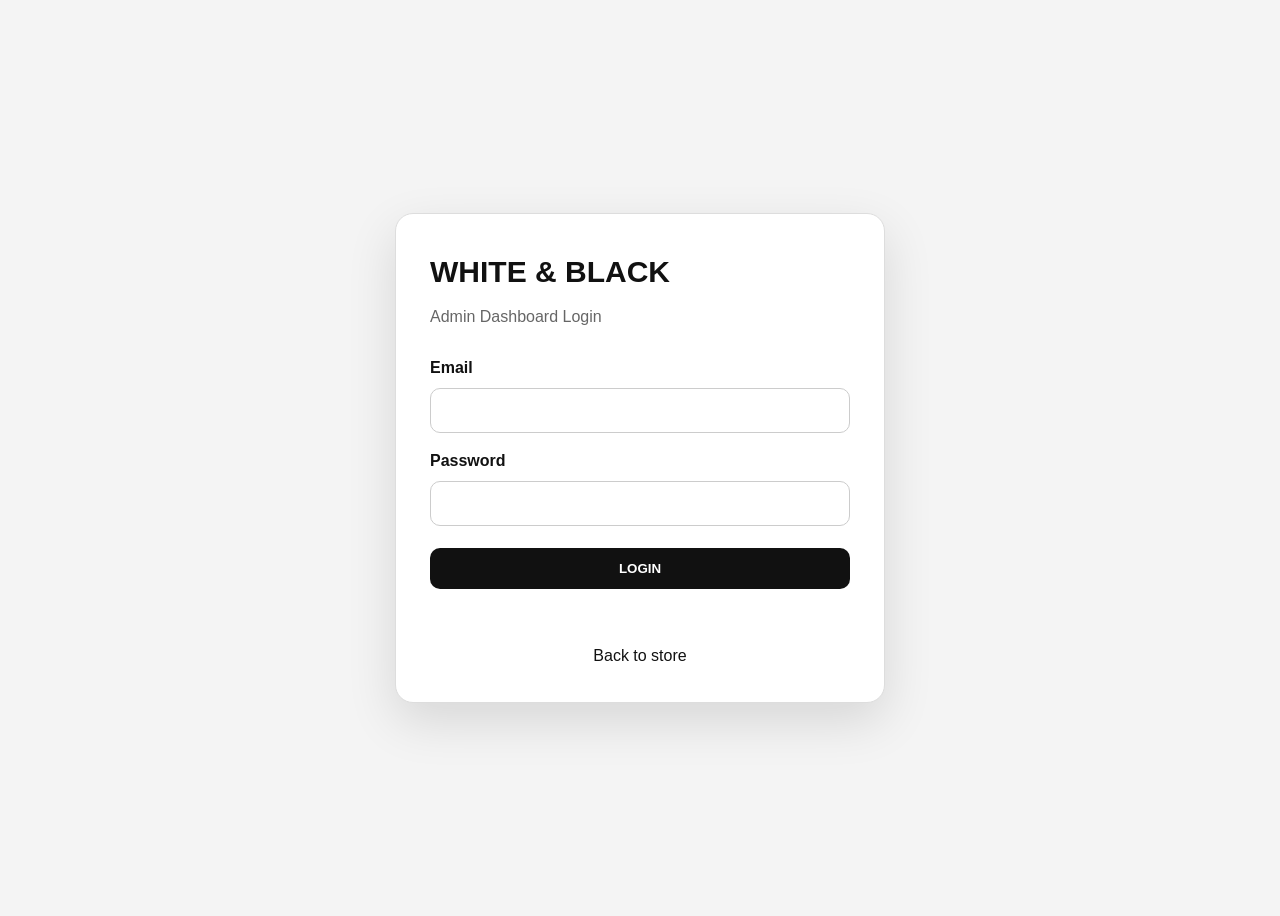
<file: frontend/admin-login.html>
<!doctype html>
<html lang="en">
<head>
<meta charset="UTF-8">
<meta name="viewport" content="width=device-width, initial-scale=1.0">
<title>WHITE & BLACK — Admin Login</title>
<link rel="stylesheet" href="/style/style.css">
<style>
body{min-height:100vh;display:grid;place-items:center;background:#f4f4f4;font-family:Arial,sans-serif;color:#111}
.card{width:min(420px,92vw);background:#fff;border:1px solid #ddd;border-radius:18px;padding:34px;box-shadow:0 18px 50px rgba(0,0,0,.12)}
h1{margin:0 0 8px;font-size:30px}.sub{color:#666;margin-bottom:26px}
label{display:block;font-weight:700;margin:15px 0 7px}input{width:100%;box-sizing:border-box;padding:13px 14px;border:1px solid #ccc;border-radius:10px;font-size:15px}
button{width:100%;margin-top:22px;padding:13px;border:0;border-radius:10px;background:#111;color:#fff;font-weight:700;cursor:pointer}.msg{min-height:22px;margin-top:14px;color:#c00;text-align:center}.back{display:block;text-align:center;margin-top:18px;color:#111;text-decoration:none}
</style>
</head>
<body>
<main class="card">
<h1>WHITE & BLACK</h1><div class="sub">Admin Dashboard Login</div>
<form id="login-form">
<label for="email">Email</label><input id="email" type="email" autocomplete="username" required>
<label for="password">Password</label><input id="password" type="password" autocomplete="current-password" required>
<button type="submit">LOGIN</button>
<div id="msg" class="msg"></div>
</form>
<a class="back" href="/auth">Back to store</a>
</main>
<script>
document.getElementById('login-form').addEventListener('submit', async e=>{
 e.preventDefault(); const msg=document.getElementById('msg'); msg.textContent='';
 try{const r=await fetch('/api/admin/login',{method:'POST',headers:{'Content-Type':'application/json'},credentials:'include',body:JSON.stringify({email:document.getElementById('email').value.trim(),password:document.getElementById('password').value})}); const d=await r.json(); if(!r.ok||!d.success){msg.textContent=d.message||'Login failed';return} location.href='/admin/dashboard';}
 catch(err){msg.textContent='Server connection failed';}
});
</script>
</body>
</html>
</file>
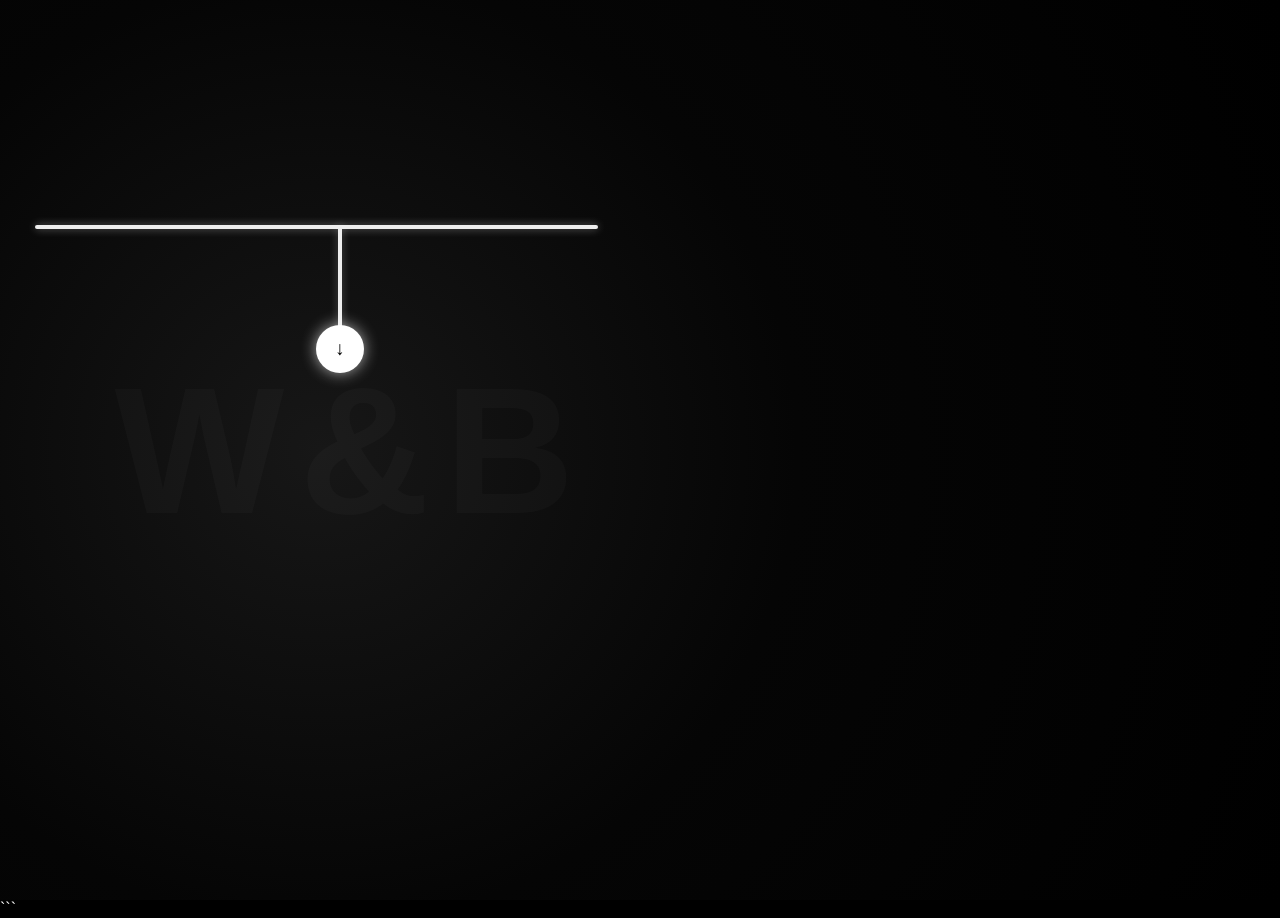
<file: frontend/auth.html>
<!DOCTYPE html>
<html lang="en">

<head>
    <meta charset="UTF-8">
    <meta name="viewport" content="width=device-width, initial-scale=1.0">

    <title>WHITE & BLACK | Login</title>

    <style>
        /* =====================================================
           RESET
        ===================================================== */

        * {
            margin: 0;
            padding: 0;
            box-sizing: border-box;
        }

        html,
        body {
            width: 100%;
            min-height: 100%;
        }

        body {
            background: #000;
            color: #fff;

            font-family:
                Arial,
                Helvetica,
                sans-serif;

            overflow: hidden;
        }


        /* =====================================================
           MAIN SCENE
        ===================================================== */

        .scene {
            width: 100%;
            height: 100vh;

            position: relative;

            display: flex;
            align-items: center;
            justify-content: center;

            overflow: hidden;

            background:
                radial-gradient(
                    circle at 25% 50%,
                    #171717 0%,
                    #050505 45%,
                    #000 100%
                );
        }


        /* =====================================================
           CLOTHES AREA
        ===================================================== */

        .clothes {
            position: absolute;

            left: 0;
            top: 0;

            width: 55%;
            height: 100%;
        }


        /* =====================================================
           BRAND BACKGROUND
        ===================================================== */

        .clothes::before {
            content: "W&B";

            position: absolute;

            left: 50%;
            top: 50%;

            transform:
                translate(-50%, -50%);

            font-size: 180px;

            font-weight: 900;

            letter-spacing: 15px;

            color: rgba(255, 255, 255, 0.025);

            pointer-events: none;

            user-select: none;
        }


        /* =====================================================
           ROPE
        ===================================================== */

        .rope {
            position: absolute;

            top: 25%;
            left: 5%;

            width: 80%;
            height: 4px;

            background: #eeeeee;

            border-radius: 20px;

            box-shadow:
                0 0 8px rgba(255, 255, 255, .4);
        }


        .rope-end {
            position: absolute;

            top: 25%;
            left: 48%;

            width: 4px;
            height: 120px;

            background: #eeeeee;

            border-radius: 10px;

            box-shadow:
                0 0 8px rgba(255, 255, 255, .3);
        }


        /* =====================================================
           HANDLE
        ===================================================== */

        .handle {
            position: absolute;

            top: calc(25% + 100px);
            left: calc(48% - 22px);

            width: 48px;
            height: 48px;

            background: #ffffff;

            color: #000000;

            border-radius: 50%;

            display: flex;
            align-items: center;
            justify-content: center;

            font-size: 19px;
            font-weight: 900;

            cursor: grab;

            user-select: none;

            z-index: 20;

            box-shadow:
                0 0 15px rgba(255,255,255,.65);

            transition:
                transform .2s ease,
                box-shadow .3s ease;
        }

        .handle:hover {
            transform: scale(1.08);

            box-shadow:
                0 0 25px rgba(255,255,255,.9);
        }

        .handle:active {
            cursor: grabbing;

            transform: scale(.95);
        }


        /* =====================================================
           HOODIE
        ===================================================== */

        .shirt {
            position: absolute;

            top: calc(25% + 115px);
            left: calc(48% - 105px);

            width: 210px;
            height: 250px;

            background:
                linear-gradient(
                    135deg,
                    #191919,
                    #080808
                );

            border-radius:
                35px 35px 25px 25px;

            opacity: 0;

            transform:
                translateY(-30px)
                scale(.85);

            transition:
                opacity .6s ease,
                transform .6s ease,
                box-shadow .5s ease;

            z-index: 5;

            box-shadow:
                inset 0 0 0 1px #292929,
                0 20px 40px rgba(0,0,0,.8);
        }


        /* =====================================================
           HOOD
        ===================================================== */

        .shirt::before {
            content: "";

            position: absolute;

            top: -55px;
            left: 47px;

            width: 116px;
            height: 95px;

            background: #101010;

            border-radius:
                60px 60px 30px 30px;

            box-shadow:
                inset 0 0 0 1px #292929;
        }


        /* =====================================================
           HOOD OPENING
        ===================================================== */

        .hood-hole {
            position: absolute;

            top: -35px;
            left: 72px;

            width: 67px;
            height: 45px;

            background: #000;

            border-radius: 50%;

            z-index: 2;
        }


        /* =====================================================
           HOOD STRINGS
        ===================================================== */

        .hood-string-left,
        .hood-string-right {
            position: absolute;

            top: -5px;

            width: 3px;
            height: 45px;

            background: #eeeeee;

            border-radius: 5px;

            z-index: 5;
        }

        .hood-string-left {
            left: 86px;

            transform: rotate(4deg);
        }

        .hood-string-right {
            left: 121px;

            transform: rotate(-4deg);
        }


        /* =====================================================
           SLEEVES
        ===================================================== */

        .sleeve-left,
        .sleeve-right {
            position: absolute;

            top: 20px;

            width: 65px;
            height: 145px;

            background: #101010;

            border-radius: 35px;

            z-index: -1;

            box-shadow:
                inset 0 0 0 1px #292929;
        }

        .sleeve-left {
            left: -45px;

            transform: rotate(18deg);
        }

        .sleeve-right {
            right: -45px;

            transform: rotate(-18deg);
        }


        /* =====================================================
           LOGO ON HOODIE
        ===================================================== */

        .shirt::after {
            content: "WHITE & BLACK";

            position: absolute;

            top: 105px;
            left: 0;

            width: 100%;

            text-align: center;

            color: #fff;

            font-size: 18px;

            font-weight: 900;

            letter-spacing: 2px;

            text-shadow:
                0 0 8px rgba(255,255,255,.3);
        }


        /* =====================================================
           HOODIE ACTIVE
        ===================================================== */

        .shirt.glow {
            opacity: 1;

            transform:
                translateY(0)
                scale(1);

            box-shadow:
                0 0 20px rgba(255,255,255,.35),
                0 0 55px rgba(255,255,255,.15),
                inset 0 0 20px rgba(255,255,255,.04);
        }


        /* =====================================================
           AUTH AREA
        ===================================================== */

        .auth {
            position: absolute;

            right: 8%;

            top: 50%;

            width: 390px;

            transform:
                translateY(-50%)
                translateX(100px);

            opacity: 0;

            pointer-events: none;

            transition:
                opacity .7s ease,
                transform .7s ease;
        }


        .auth.show {
            opacity: 1;

            pointer-events: auto;

            transform:
                translateY(-50%)
                translateX(0);
        }


        /* =====================================================
           AUTH CARD
        ===================================================== */

        .auth-card {
            position: relative;

            background: #ffffff;

            color: #000000;

            padding: 42px;

            border-radius: 0;

            border: 1px solid #dddddd;

            box-shadow:
                0 30px 80px rgba(0,0,0,.55);
        }


        /* Top black line */

        .auth-card::before {
            content: "";

            position: absolute;

            top: 0;
            left: 0;

            width: 100%;
            height: 5px;

            background: #000;
        }


        /* =====================================================
           LOGO
        ===================================================== */

        .logo {
            text-align: center;

            font-size: 27px;

            font-weight: 900;

            letter-spacing: 4px;

            margin-bottom: 30px;
        }


        /* =====================================================
           TABS
        ===================================================== */

        .tabs {
            display: flex;

            margin-bottom: 28px;

            border-bottom: 1px solid #dddddd;
        }


        .tab {
            width: 50%;

            padding: 13px;

            background: none;

            border: none;

            border-bottom: 3px solid transparent;

            cursor: pointer;

            font-size: 13px;

            font-weight: 800;

            letter-spacing: 1px;

            color: #888;

            transition: .3s ease;
        }


        .tab:hover {
            color: #000;
        }


        .tab.active {
            color: #000;

            border-bottom-color: #000;
        }


        /* =====================================================
           FORM
        ===================================================== */

        .form-group {
            margin-bottom: 19px;
        }


        .form-group label {
            display: block;

            margin-bottom: 8px;

            font-size: 12px;

            font-weight: 800;

            letter-spacing: 1px;

            text-transform: uppercase;
        }


        .form-group input {
            width: 100%;

            padding: 14px;

            border: 1px solid #cccccc;

            border-radius: 0;

            outline: none;

            background: #fff;

            color: #000;

            font-size: 14px;

            transition:
                border-color .25s ease,
                box-shadow .25s ease;
        }


        .form-group input::placeholder {
            color: #999;
        }


        .form-group input:focus {
            border-color: #000;

            box-shadow:
                0 0 0 1px #000;
        }


        /* =====================================================
           SIGNUP FIELD
        ===================================================== */

        .signup-only {
            display: none;
        }


        .auth.signup .signup-only {
            display: block;
        }


        /* =====================================================
           SUBMIT
        ===================================================== */

        .submit {
            width: 100%;

            padding: 15px;

            border: 1px solid #000;

            border-radius: 0;

            background: #000;

            color: #fff;

            font-size: 12px;

            font-weight: 800;

            letter-spacing: 2px;

            cursor: pointer;

            margin-top: 8px;

            transition:
                background .3s ease,
                color .3s ease,
                transform .2s ease;
        }


        .submit:hover {
            background: #fff;

            color: #000;

            transform: translateY(-2px);
        }


        .submit:disabled {
            opacity: .55;

            cursor: not-allowed;

            transform: none;
        }


        /* =====================================================
           MESSAGE
        ===================================================== */

        .message {
            display: none;

            text-align: center;

            margin-top: 16px;

            padding: 11px;

            font-size: 12px;

            font-weight: 700;
        }


        .message.show {
            display: block;
        }


        .message.error {
            background: #eeeeee;

            color: #000;
        }


        .message.success {
            background: #000;

            color: #fff;
        }


        /* =====================================================
           HINT
        ===================================================== */

        .hint {
            text-align: center;

            margin-top: 22px;

            color: #888;

            font-size: 11px;

            letter-spacing: .5px;
        }


        /* =====================================================
           MOBILE
        ===================================================== */

        @media (max-width: 900px) {

            body {
                overflow-y: auto;
            }

            .scene {
                min-height: 100vh;

                height: auto;

                flex-direction: column;

                justify-content: flex-start;

                padding: 30px 0 50px;
            }

            .clothes {
                position: relative;

                width: 100%;

                height: 430px;

                min-height: 430px;
            }

            .clothes::before {
                font-size: 100px;
            }

            .auth {
                position: relative;

                right: auto;
                top: auto;

                width: 90%;

                max-width: 390px;

                margin-bottom: 30px;

                transform:
                    translateY(30px)
                    translateX(0);
            }

            .auth.show {
                transform:
                    translateY(0)
                    translateX(0);
            }

            .auth-card {
                padding: 32px 25px;
            }
        }


        /* =====================================================
           SMALL MOBILE
        ===================================================== */

        @media (max-width: 500px) {

            .clothes {
                height: 380px;

                min-height: 380px;
            }

            .rope {
                width: 75%;
            }

            .shirt {
                transform:
                    translateY(-30px)
                    scale(.75);

                transform-origin: top center;
            }

            .shirt.glow {
                transform:
                    translateY(0)
                    scale(.75);
            }

            .handle {
                width: 44px;
                height: 44px;

                left: calc(48% - 20px);
            }

            .auth {
                width: calc(100% - 30px);
            }

            .logo {
                font-size: 22px;

                letter-spacing: 3px;
            }
        }
    </style>
</head>


<body>

    <div class="scene">

        <!-- =================================================
             CLOTHES
        ================================================== -->

        <div class="clothes">

            <div class="rope"></div>

            <div class="rope-end"></div>


            <!-- HOODIE -->

            <div
                class="shirt"
                id="shirt"
            >

                <div class="hood-hole"></div>

                <div class="hood-string-left"></div>

                <div class="hood-string-right"></div>

                <div class="sleeve-left"></div>

                <div class="sleeve-right"></div>

            </div>


            <!-- HANDLE -->

            <div
                class="handle"
                id="handle"
            >
                ↓
            </div>

        </div>


        <!-- =================================================
             AUTH
        ================================================== -->

        <div
            class="auth"
            id="auth"
        >

            <div class="auth-card">

                <div class="logo">
                    WHITE & BLACK
                </div>


                <!-- TABS -->

                <div class="tabs">

                    <button
                        type="button"
                        class="tab active"
                        id="loginTab"
                    >
                        LOGIN
                    </button>


                    <button
                        type="button"
                        class="tab"
                        id="signupTab"
                    >
                        SIGN UP
                    </button>

                </div>


                <!-- FORM -->

                <form id="authForm">

                    <!-- NAME -->

                    <div class="form-group signup-only">

                        <label for="name">
                            Name
                        </label>

                        <input
                            type="text"
                            id="name"
                            name="name"
                            placeholder="Enter your name"
                        >

                    </div>


                    <!-- EMAIL -->

                    <div class="form-group">

                        <label for="email">
                            Email
                        </label>

                        <input
                            type="email"
                            id="email"
                            name="email"
                            placeholder="Enter your email"
                            required
                        >

                    </div>


                    <!-- PASSWORD -->

                    <div class="form-group">

                        <label for="password">
                            Password
                        </label>

                        <input
                            type="password"
                            id="password"
                            name="password"
                            placeholder="Enter your password"
                            required
                        >

                    </div>


                    <!-- SUBMIT -->

                    <button
                        type="submit"
                        class="submit"
                        id="submitButton"
                    >
                        LOGIN
                    </button>


                    <!-- MESSAGE -->

                    <div
                        class="message"
                        id="message"
                    ></div>

                </form>


                <div class="hint">
                    Pull the rope to reveal the store
                </div>

            </div>

        </div>

    </div>


    <script>

        /* =====================================================
           ELEMENTS
        ===================================================== */

        const handle =
            document.getElementById("handle");

        const shirt =
            document.getElementById("shirt");

        const auth =
            document.getElementById("auth");

        const loginTab =
            document.getElementById("loginTab");

        const signupTab =
            document.getElementById("signupTab");

        const submitButton =
            document.getElementById("submitButton");

        const authForm =
            document.getElementById("authForm");

        const message =
            document.getElementById("message");

        const nameInput =
            document.getElementById("name");

        const emailInput =
            document.getElementById("email");

        const passwordInput =
            document.getElementById("password");


        let dragging = false;


        /* =====================================================
           MESSAGE
        ===================================================== */

        function showMessage(text, type) {

            message.textContent = text;

            message.className =
                "message show " + type;
        }


        function clearMessage() {

            message.textContent = "";

            message.className =
                "message";
        }


        /* =====================================================
           DRAG START
        ===================================================== */

        const startDrag = () => {

            dragging = true;
        };


        /* =====================================================
           DRAG STOP
        ===================================================== */

        const stopDrag = () => {

            dragging = false;
        };


        /* =====================================================
           DRAG MOVE
        ===================================================== */

        const moveDrag = (e) => {

            if (!dragging) return;


            const clothes =
                document.querySelector(".clothes");


            const rect =
                clothes.getBoundingClientRect();


            let y =
                e.clientY - rect.top;


            const minY =
                rect.height * 0.25 + 50;


            const maxY =
                rect.height * 0.25 + 180;


            y = Math.max(
                minY,
                Math.min(maxY, y)
            );


            handle.style.top =
                `${y}px`;


            const progress =
                (y - minY) /
                (maxY - minY);


            if (progress > 0.65) {

                shirt.classList.add("glow");

                auth.classList.add("show");

            }

        };


        /* =====================================================
           MOUSE EVENTS
        ===================================================== */

        handle.addEventListener(
            "mousedown",
            startDrag
        );


        document.addEventListener(
            "mouseup",
            stopDrag
        );


        document.addEventListener(
            "mousemove",
            moveDrag
        );


        /* =====================================================
           TOUCH EVENTS
           For mobile
        ===================================================== */

        handle.addEventListener(
            "touchstart",
            (e) => {

                e.preventDefault();

                dragging = true;
            },
            {
                passive: false
            }
        );


        document.addEventListener(
            "touchend",
            () => {

                dragging = false;
            }
        );


        document.addEventListener(
            "touchmove",
            (e) => {

                if (!dragging) return;

                const clothes =
                    document.querySelector(".clothes");

                const rect =
                    clothes.getBoundingClientRect();

                let y =
                    e.touches[0].clientY -
                    rect.top;

                const minY =
                    rect.height * 0.25 + 50;

                const maxY =
                    rect.height * 0.25 + 180;

                y = Math.max(
                    minY,
                    Math.min(maxY, y)
                );

                handle.style.top =
                    `${y}px`;

                const progress =
                    (y - minY) /
                    (maxY - minY);

                if (progress > 0.65) {

                    shirt.classList.add("glow");

                    auth.classList.add("show");
                }

            },
            {
                passive: false
            }
        );


        /* =====================================================
           LOGIN TAB
        ===================================================== */

        loginTab.addEventListener(
            "click",
            () => {

                auth.classList.remove("signup");

                loginTab.classList.add("active");

                signupTab.classList.remove("active");

                submitButton.textContent =
                    "LOGIN";

                nameInput.required = false;

                clearMessage();
            }
        );


        /* =====================================================
           SIGN UP TAB
        ===================================================== */

        signupTab.addEventListener(
            "click",
            () => {

                auth.classList.add("signup");

                signupTab.classList.add("active");

                loginTab.classList.remove("active");

                submitButton.textContent =
                    "SIGN UP";

                nameInput.required = true;

                clearMessage();
            }
        );


        /* =====================================================
           LOGIN / SIGN UP
        ===================================================== */

        authForm.addEventListener(
            "submit",
            async (e) => {

                e.preventDefault();

                clearMessage();


                const isSignup =
                    auth.classList.contains("signup");


                const name =
                    nameInput.value.trim();


                const email =
                    emailInput.value.trim();


                const password =
                    passwordInput.value;


                /* VALIDATION */

                if (isSignup && !name) {

                    showMessage(
                        "Please enter your name.",
                        "error"
                    );

                    return;
                }


                if (!email || !password) {

                    showMessage(
                        "Please enter your email and password.",
                        "error"
                    );

                    return;
                }


                /* LOADING */

                submitButton.disabled = true;

                submitButton.textContent =
                    isSignup
                        ? "CREATING..."
                        : "LOGGING IN...";


                /* API */

                const endpoint =
                    isSignup
                        ? "/api/auth/signup"
                        : "/api/auth/login";


                const data =
                    isSignup
                        ? {
                            name: name,
                            email: email,
                            password: password
                        }
                        : {
                            email: email,
                            password: password
                        };


                try {

                    const response =
                        await fetch(
                            endpoint,
                            {
                                method: "POST",

                                headers: {
                                    "Content-Type":
                                        "application/json"
                                },

                                credentials: "include",

                                body:
                                    JSON.stringify(data)
                            }
                        );


                    const result =
                        await response.json();


                    if (!response.ok) {

                        showMessage(
                            result.message ||
                            "Something went wrong.",
                            "error"
                        );


                        submitButton.disabled = false;

                        submitButton.textContent =
                            isSignup
                                ? "SIGN UP"
                                : "LOGIN";

                        return;
                    }


                    /* SUCCESS */

                    showMessage(
                        result.message ||
                        "Success!",
                        "success"
                    );


                    setTimeout(
                        () => {

                            window.location.href =
                                "/";

                        },
                        700
                    );

                } catch (error) {

                    console.error(error);


                    showMessage(
                        "Cannot connect to the server.",
                        "error"
                    );


                    submitButton.disabled = false;

                    submitButton.textContent =
                        isSignup
                            ? "SIGN UP"
                            : "LOGIN";
                }

            }
        );

    </script>

</body>

</html>
```
</file>
<file: style/style.css>
```css
/* =========================================================
   WHITE & BLACK — Professional Clothing Store
   ========================================================= */

* {
    margin: 0;
    padding: 0;
    box-sizing: border-box;
}

html {
    scroll-behavior: smooth;
}

body {
    font-family: Arial, Helvetica, sans-serif;
    background: #ffffff;
    color: #111111;
    line-height: 1.6;
}

/* =========================================================
   NAVBAR
   ========================================================= */

.navbar {
    position: sticky;
    top: 0;
    z-index: 1000;

    height: 76px;
    background: #000000;
    color: #ffffff;

    display: flex;
    align-items: center;
    justify-content: space-between;

    padding: 0 7%;

    border-bottom: 1px solid #222222;
}

.logo {
    color: #ffffff;
    font-size: 23px;
    font-weight: 800;
    letter-spacing: 5px;
    white-space: nowrap;
}

.nav-links {
    display: flex;
    align-items: center;
    gap: 32px;
}

.nav-links a {
    position: relative;

    color: #ffffff;
    text-decoration: none;

    font-size: 14px;
    font-weight: 600;
    letter-spacing: 1px;

    transition: 0.3s ease;
}

.nav-links a::after {
    content: "";

    position: absolute;
    left: 0;
    bottom: -7px;

    width: 0;
    height: 1px;

    background: #ffffff;

    transition: 0.3s ease;
}

.nav-links a:hover {
    color: #cccccc;
}

.nav-links a:hover::after {
    width: 100%;
}

/* Cart */

.cart {
    display: flex;
    align-items: center;
    gap: 7px;

    color: #ffffff;
    font-size: 14px;
    font-weight: 600;

    cursor: pointer;

    padding: 10px 14px;
    border: 1px solid transparent;

    transition: 0.3s ease;
}

.cart:hover {
    border-color: #444444;
    background: #111111;
}

#cart-count {
    min-width: 21px;
    height: 21px;

    display: inline-flex;
    align-items: center;
    justify-content: center;

    background: #ffffff;
    color: #000000;

    border-radius: 50%;

    font-size: 11px;
    font-weight: 700;
}

/* User */

#username {
    color: #bbbbbb;
    font-size: 13px;
    font-weight: 600;
}

#logout-btn {
    background: transparent;
    color: #ffffff;

    border: 1px solid #555555;

    padding: 8px 14px;

    cursor: pointer;

    font-size: 12px;
    font-weight: 600;

    transition: 0.3s ease;
}

#logout-btn:hover {
    background: #ffffff;
    color: #000000;
    border-color: #ffffff;
}


/* =========================================================
   HERO
   ========================================================= */

.hero {
    min-height: calc(100vh - 76px);

    background:
        linear-gradient(
            rgba(0, 0, 0, 0.72),
            rgba(0, 0, 0, 0.72)
        ),
        #111111;

    color: #ffffff;

    display: flex;
    flex-direction: column;
    align-items: center;
    justify-content: center;

    text-align: center;

    padding: 80px 20px;

    position: relative;
    overflow: hidden;
}

.hero::before,
.hero::after {
    content: "";

    position: absolute;

    width: 220px;
    height: 220px;

    border: 1px solid rgba(255, 255, 255, 0.12);

    transform: rotate(45deg);
}

.hero::before {
    top: -150px;
    left: -100px;
}

.hero::after {
    bottom: -150px;
    right: -100px;
}

.hero h1 {
    position: relative;
    z-index: 1;

    font-size: clamp(48px, 8vw, 90px);

    font-weight: 900;

    letter-spacing: 14px;

    margin-bottom: 20px;

    line-height: 1;
}

.hero p {
    position: relative;
    z-index: 1;

    font-size: 18px;

    color: #d0d0d0;

    letter-spacing: 3px;

    margin-bottom: 38px;
}

.hero button {
    position: relative;
    z-index: 1;

    background: #ffffff;
    color: #000000;

    border: 2px solid #ffffff;

    padding: 15px 38px;

    font-size: 13px;
    font-weight: 800;

    letter-spacing: 2px;

    cursor: pointer;

    transition: 0.3s ease;
}

.hero button:hover {
    background: transparent;
    color: #ffffff;

    transform: translateY(-3px);
}


/* =========================================================
   GENERAL SECTIONS
   ========================================================= */

section {
    scroll-margin-top: 90px;
}

#products {
    padding: 90px 7%;

    background: #ffffff;

    text-align: center;
}

#products h2 {
    font-size: 38px;

    font-weight: 800;

    letter-spacing: 5px;

    margin-bottom: 12px;
}

#products > p {
    color: #777777;

    font-size: 15px;

    margin-bottom: 50px;
}


/* =========================================================
   PRODUCT GRID
   ========================================================= */

#products-container {
    width: 100%;
    max-width: 1300px;

    margin: 0 auto;

    display: grid;

    grid-template-columns: repeat(3, 1fr);

    gap: 28px;

    text-align: left;
}

.product-card {
    background: #ffffff;

    border: 1px solid #e5e5e5;

    overflow: hidden;

    transition:
        transform 0.35s ease,
        box-shadow 0.35s ease,
        border-color 0.35s ease;
}

.product-card:hover {
    transform: translateY(-7px);

    border-color: #111111;

    box-shadow: 0 18px 40px rgba(0, 0, 0, 0.10);
}

.product-card img {
    width: 100%;

    height: 390px;

    object-fit: cover;

    display: block;

    background: #f3f3f3;

    transition: transform 0.5s ease;
}

.product-card:hover img {
    transform: scale(1.03);
}

.product-card > div {
    padding: 22px;
}

.product-card h3 {
    font-size: 19px;

    font-weight: 700;

    margin-bottom: 7px;

    letter-spacing: 0.5px;
}

.product-card p {
    color: #777777;

    font-size: 13px;

    margin-bottom: 8px;
}

.product-card .price {
    color: #000000;

    font-size: 18px;

    font-weight: 800;

    margin-bottom: 18px;
}

.product-card button {
    width: 100%;

    padding: 13px 15px;

    background: #000000;
    color: #ffffff;

    border: 1px solid #000000;

    font-size: 12px;
    font-weight: 700;

    letter-spacing: 1.5px;

    cursor: pointer;

    transition: 0.3s ease;
}

.product-card button:hover {
    background: #ffffff;
    color: #000000;
}


/* =========================================================
   ABOUT
   ========================================================= */

#about {
    padding: 100px 7%;

    background: #f5f5f5;

    text-align: center;
}

#about h2 {
    font-size: 38px;

    letter-spacing: 5px;

    margin-bottom: 20px;
}

#about p {
    max-width: 750px;

    margin: 0 auto;

    color: #555555;

    font-size: 16px;

    line-height: 1.9;
}


/* =========================================================
   CONTACT
   ========================================================= */

#contact {
    padding: 90px 7%;

    background: #ffffff;

    text-align: center;
}

#contact h2 {
    font-size: 38px;

    letter-spacing: 5px;

    margin-bottom: 18px;
}

#contact p {
    color: #666666;

    font-size: 15px;

    margin-bottom: 10px;
}


/* =========================================================
   CART MODAL
   ========================================================= */

/* IMPORTANT:
   Cart must be hidden when the page first loads.
   JavaScript adds the "show" class when the user clicks Cart.
*/

#cart-modal {
    position: fixed;

    inset: 0;

    z-index: 2000;

    background: rgba(0, 0, 0, 0.72);

    display: none;

    align-items: center;
    justify-content: center;

    padding: 20px;
}

#cart-modal.show {
    display: flex;
}

/* Cart Box */

#cart-modal > div {
    width: 100%;
    max-width: 550px;

    max-height: 85vh;

    overflow-y: auto;

    background: #ffffff;

    padding: 32px;

    border: 1px solid #111111;

    box-shadow: 0 25px 80px rgba(0, 0, 0, 0.35);
}

#cart-modal h2 {
    font-size: 25px;

    letter-spacing: 3px;

    margin-bottom: 25px;

    border-bottom: 1px solid #dddddd;

    padding-bottom: 18px;
}

/* Cart Items */

#cart-items {
    display: flex;

    flex-direction: column;

    gap: 15px;

    margin-bottom: 25px;
}

.cart-item {
    display: flex;

    align-items: center;

    justify-content: space-between;

    gap: 15px;

    padding: 15px;

    border: 1px solid #e5e5e5;

    background: #fafafa;
}

.cart-item h4 {
    font-size: 15px;

    margin-bottom: 3px;
}

.cart-item p {
    font-size: 13px;

    color: #777777;
}

/* Remove Button */

.cart-item button {
    background: transparent;

    color: #000000;

    border: 1px solid #cccccc;

    padding: 7px 10px;

    font-size: 11px;

    cursor: pointer;

    transition: 0.25s ease;
}

.cart-item button:hover {
    background: #000000;
    color: #ffffff;

    border-color: #000000;
}

/* Total */

#cart-total {
    font-size: 21px;

    font-weight: 800;

    text-align: right;

    padding: 18px 0;

    border-top: 1px solid #dddddd;
}

/* Checkout */

#checkout-btn {
    width: 100%;

    padding: 15px;

    background: #000000;
    color: #ffffff;

    border: 1px solid #000000;

    font-size: 12px;

    font-weight: 800;

    letter-spacing: 2px;

    cursor: pointer;

    transition: 0.3s ease;
}

#checkout-btn:hover {
    background: #ffffff;
    color: #000000;
}


/* =========================================================
   SCROLLBAR
   ========================================================= */

::-webkit-scrollbar {
    width: 8px;
}

::-webkit-scrollbar-track {
    background: #f1f1f1;
}

::-webkit-scrollbar-thumb {
    background: #111111;
}

::-webkit-scrollbar-thumb:hover {
    background: #333333;
}


/* =========================================================
   RESPONSIVE — TABLET
   ========================================================= */

@media (max-width: 1000px) {

    .navbar {
        padding: 0 4%;
    }

    .nav-links {
        gap: 18px;
    }

    #products-container {
        grid-template-columns: repeat(2, 1fr);
    }

    .product-card img {
        height: 350px;
    }
}


/* =========================================================
   RESPONSIVE — MOBILE
   ========================================================= */

@media (max-width: 700px) {

    .navbar {
        height: auto;
        min-height: 70px;

        padding: 15px 20px;

        flex-wrap: wrap;

        gap: 15px;
    }

    .logo {
        font-size: 17px;

        letter-spacing: 3px;
    }

    .nav-links {
        order: 3;

        width: 100%;

        justify-content: center;

        gap: 16px;

        padding-top: 5px;
    }

    .nav-links a {
        font-size: 11px;

        letter-spacing: 0.5px;
    }

    .cart {
        font-size: 12px;

        padding: 7px 10px;
    }

    #username {
        display: none;
    }

    #logout-btn {
        font-size: 10px;

        padding: 7px 10px;
    }

    /* Hero */

    .hero {
        min-height: 600px;

        padding: 60px 20px;
    }

    .hero h1 {
        font-size: 42px;

        letter-spacing: 6px;
    }

    .hero p {
        font-size: 14px;

        letter-spacing: 1.5px;

        max-width: 320px;
    }

    .hero button {
        padding: 13px 30px;

        font-size: 11px;
    }

    /* Products */

    #products {
        padding: 65px 20px;
    }

    #products h2,
    #about h2,
    #contact h2 {
        font-size: 29px;

        letter-spacing: 3px;
    }

    #products-container {
        grid-template-columns: 1fr;

        gap: 25px;
    }

    .product-card img {
        height: 400px;
    }

    /* About */

    #about {
        padding: 70px 25px;
    }

    #about p {
        font-size: 14px;
    }

    /* Contact */

    #contact {
        padding: 70px 20px;
    }

    /* Cart */

    #cart-modal {
        padding: 12px;
    }

    #cart-modal > div {
        padding: 22px;

        max-height: 90vh;
    }

    #cart-modal h2 {
        font-size: 21px;
    }
}


/* =========================================================
   SMALL PHONES
   ========================================================= */

@media (max-width: 420px) {

    .nav-links {
        gap: 10px;
    }

    .nav-links a {
        font-size: 10px;
    }

    .hero h1 {
        font-size: 34px;

        letter-spacing: 4px;
    }

    .hero p {
        font-size: 12px;
    }

    .product-card img {
        height: 340px;
    }
}
```
</file>
